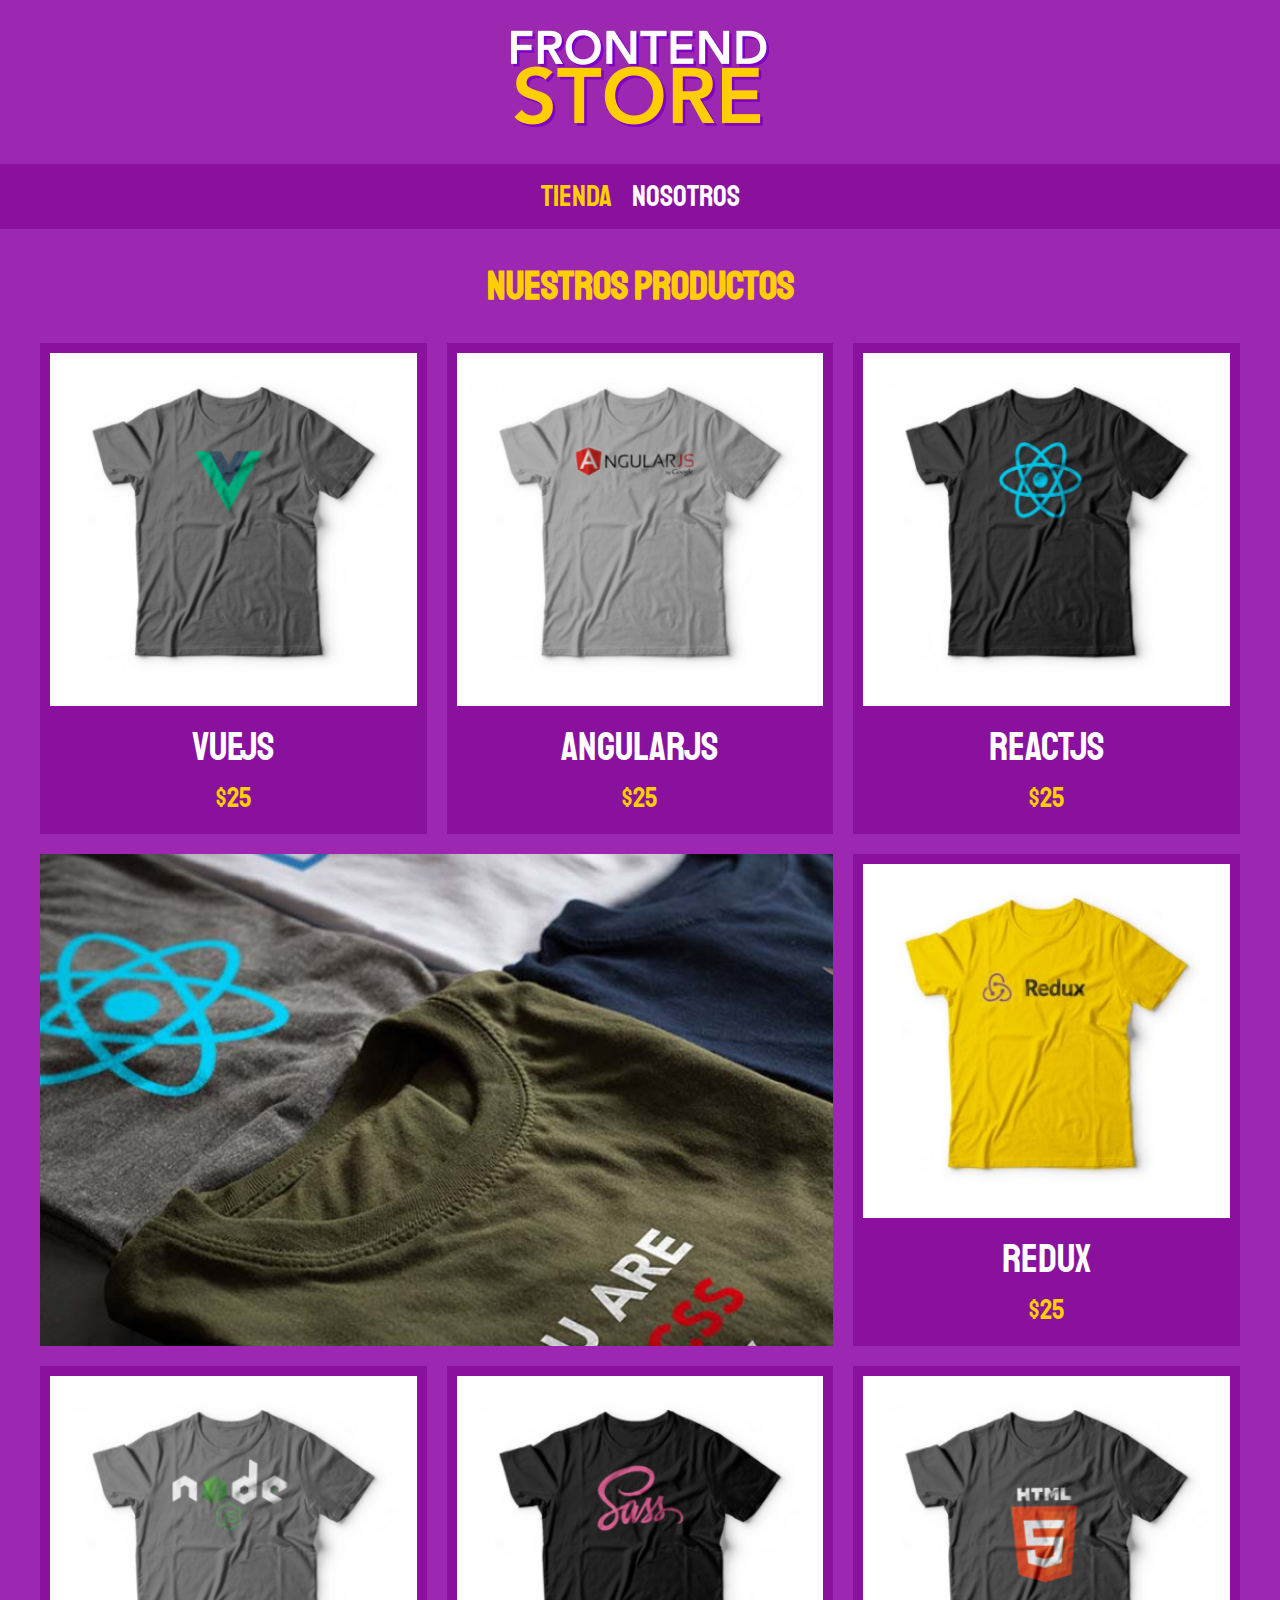
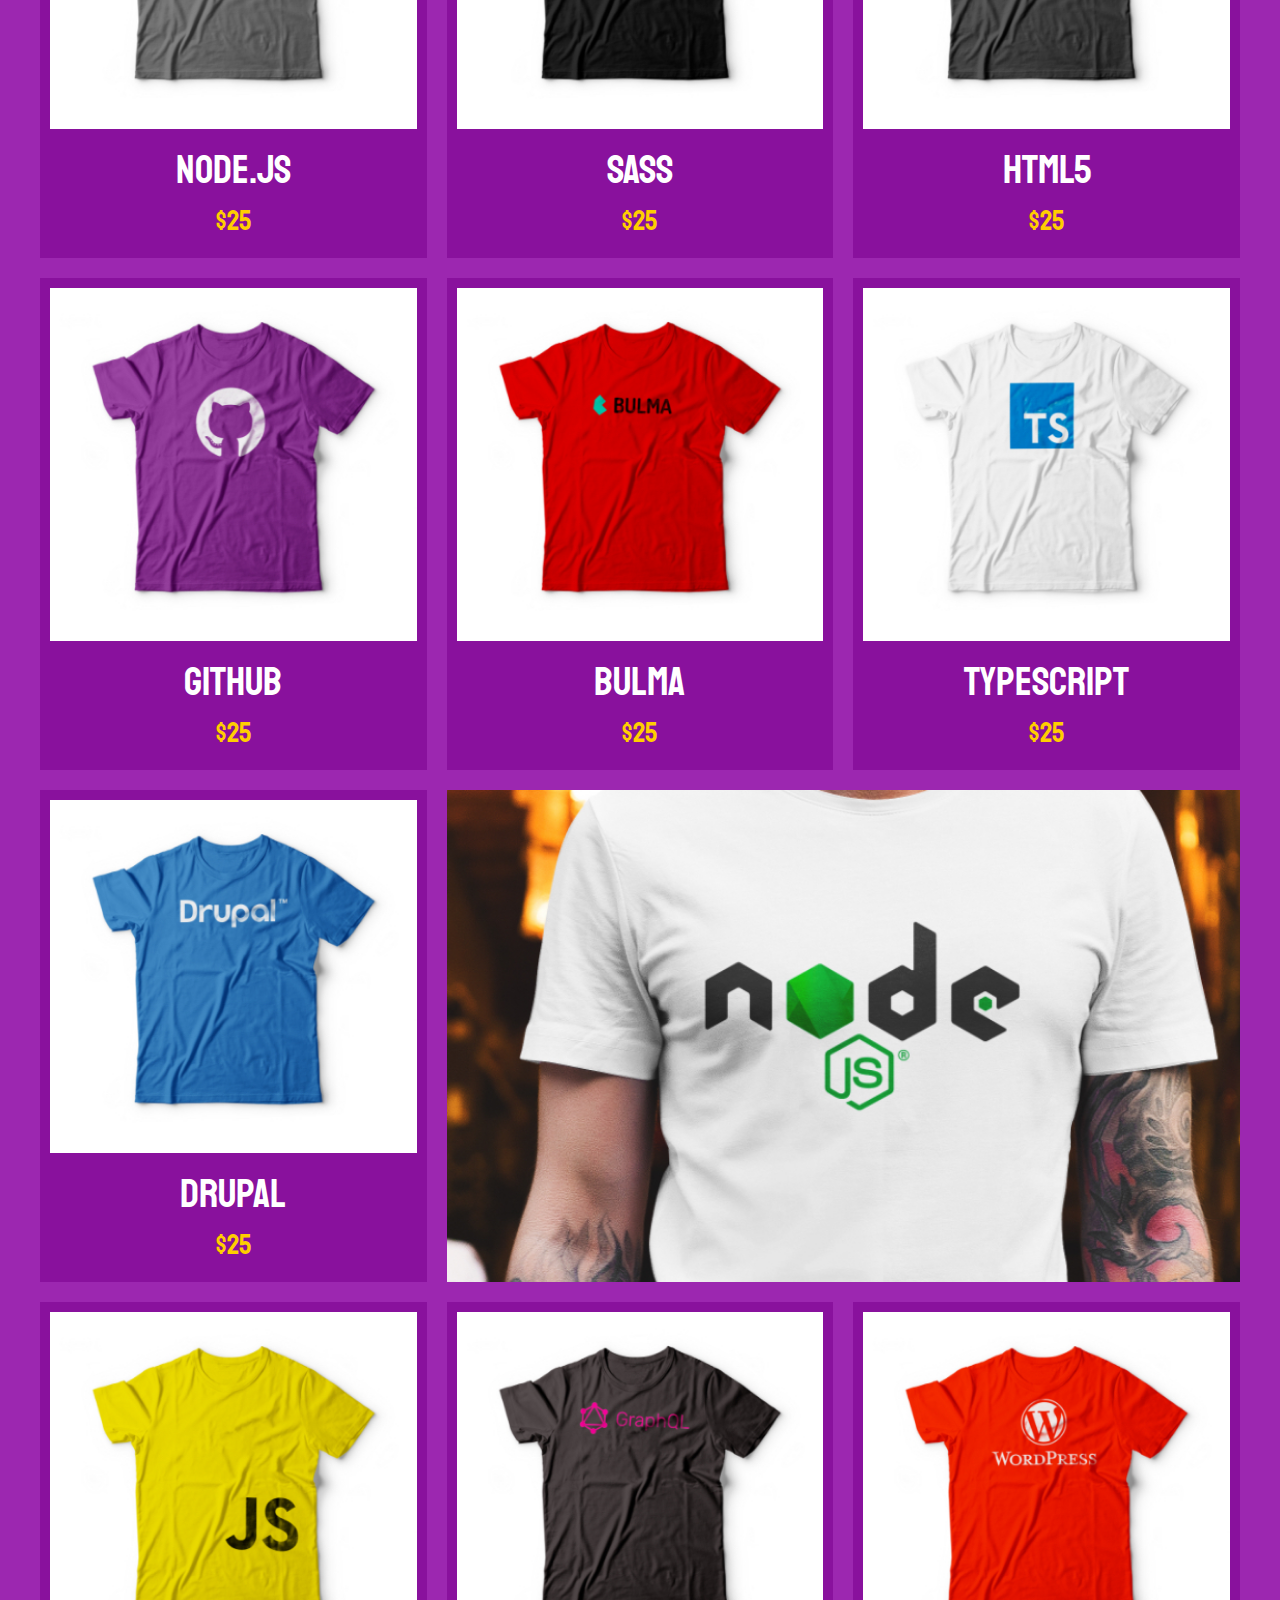
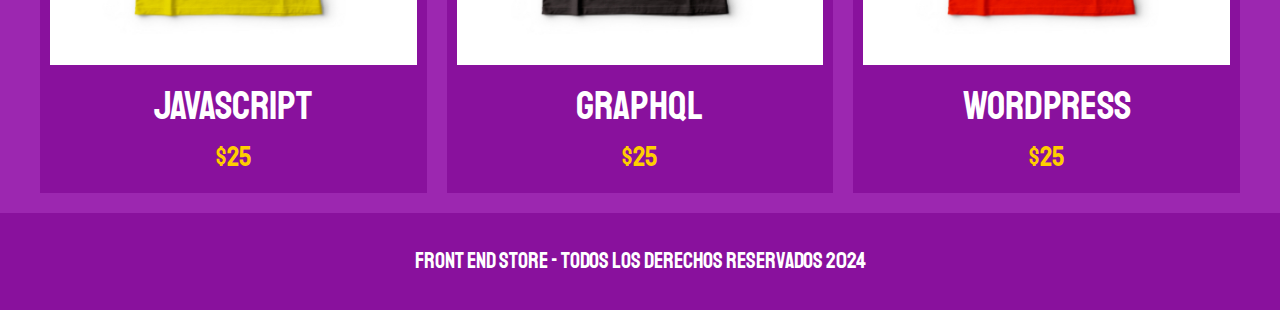
<file: index.html>
<!DOCTYPE html>
<html lang="en">

<head>
    <meta charset="UTF-8">
    <meta name="viewport" content="width=device-width, initial-scale=1.0">
    <title>FrontEnd Store</title>
    <link rel="stylesheet" href="css/normalize.css">
    <link href="https://fonts.googleapis.com/css2?family=Staatliches&display=swap" rel="stylesheet">
    <link rel="stylesheet" href="css/style.css">
</head>

<body>
    <header class="header">
        <a href="index.html">
            <img class="header__logo" src="./img/logo.png" alt="Logotipo">
        </a>
    </header>

    <nav class="navegacion">
        <a class="navegacion__enlace navegacion__enlace--activo" href="index.html">Tienda</a>
        <a class="navegacion__enlace" href="nosotros.html">Nosotros</a>
    </nav>

    <main class="contenedor">
        <h1>Nuestros Productos</h1>

        <div class="grid">
            <div class="producto">
                <a href="productos.html">
                    <img class="producto__imagen" src="img/1.jpg" alt="imagen camisa">
                    <div class="producto__informacion">
                        <p class="producto__nombre">VueJS</p>
                        <p class="producto__precio">$25</p> 
                    </div> 
                </a>
            </div> <!--.producto-->
            <div class="producto">
                <a href="productos.html">
                    <img class="producto__imagen" src="img/2.jpg" alt="imagen camisa">
                    <div class="producto__informacion">
                        <p class="producto__nombre">AngularJs</p>
                        <p class="producto__precio">$25</p> 
                    </div> 
                </a>
            </div> <!--.producto-->
            <div class="producto">
                <a href="productos.html">
                    <img class="producto__imagen" src="img/3.jpg" alt="imagen camisa">
                    <div class="producto__informacion">
                        <p class="producto__nombre">ReactJS</p>
                        <p class="producto__precio">$25</p> 
                    </div> 
                </a>
            </div> <!--.producto-->
            <div class="producto">
                <a href="productos.html">
                    <img class="producto__imagen" src="img/4.jpg" alt="imagen camisa">
                    <div class="producto__informacion">
                        <p class="producto__nombre">Redux</p>
                        <p class="producto__precio">$25</p> 
                    </div> 
                </a>
            </div> <!--.producto-->
            <div class="producto">
                <a href="productos.html">
                    <img class="producto__imagen" src="img/5.jpg" alt="imagen camisa">
                    <div class="producto__informacion">
                        <p class="producto__nombre">Node.js</p>
                        <p class="producto__precio">$25</p> 
                    </div> 
                </a>
            </div> <!--.producto-->
            <div class="producto">
                <a href="productos.html">
                    <img class="producto__imagen" src="img/6.jpg" alt="imagen camisa">
                    <div class="producto__informacion">
                        <p class="producto__nombre">SASS</p>
                        <p class="producto__precio">$25</p> 
                    </div> 
                </a>
            </div> <!--.producto-->
            <div class="producto">
                <a href="productos.html">
                    <img class="producto__imagen" src="img/7.jpg" alt="imagen camisa">
                    <div class="producto__informacion">
                        <p class="producto__nombre">HTML5</p>
                        <p class="producto__precio">$25</p> 
                    </div> 
                </a>
            </div> <!--.producto-->
            <div class="producto">
                <a href="productos.html">
                    <img class="producto__imagen" src="img/8.jpg" alt="imagen camisa">
                    <div class="producto__informacion">
                        <p class="producto__nombre">GitHub</p>
                        <p class="producto__precio">$25</p> 
                    </div> 
                </a>
            </div> <!--.producto-->
            <div class="producto">
                <a href="productos.html">
                    <img class="producto__imagen" src="img/9.jpg" alt="imagen camisa">
                    <div class="producto__informacion">
                        <p class="producto__nombre">Bulma</p>
                        <p class="producto__precio">$25</p> 
                    </div> 
                </a>
            </div> <!--.producto-->
            <div class="producto">
                <a href="productos.html">
                    <img class="producto__imagen" src="img/10.jpg" alt="imagen camisa">
                    <div class="producto__informacion">
                        <p class="producto__nombre">TypeScript</p>
                        <p class="producto__precio">$25</p> 
                    </div> 
                </a>
            </div> <!--.producto-->
            <div class="producto">
                <a href="productos.html">
                    <img class="producto__imagen" src="img/11.jpg" alt="imagen camisa">
                    <div class="producto__informacion">
                        <p class="producto__nombre">Drupal</p>
                        <p class="producto__precio">$25</p> 
                    </div> 
                </a>
            </div> <!--.producto-->
            <div class="producto">
                <a href="productos.html">
                    <img class="producto__imagen" src="img/12.jpg" alt="imagen camisa">
                    <div class="producto__informacion">
                        <p class="producto__nombre">JavaScript</p>
                        <p class="producto__precio">$25</p> 
                    </div> 
                </a>
            </div> <!--.producto-->
            <div class="producto">
                <a href="productos.html">
                    <img class="producto__imagen" src="img/13.jpg" alt="imagen camisa">
                    <div class="producto__informacion">
                        <p class="producto__nombre">GraphQL</p>
                        <p class="producto__precio">$25</p> 
                    </div> 
                </a>
            </div> <!--.producto-->
            <div class="producto">
                <a href="productos.html">
                    <img class="producto__imagen" src="img/14.jpg" alt="imagen camisa">
                    <div class="producto__informacion">
                        <p class="producto__nombre">WordPress</p>
                        <p class="producto__precio">$25</p> 
                    </div> 
                </a>
            </div> <!--.producto-->

            <div class="grafico grafico--camisas"></div>
            <div class="grafico grafico--node"></div>
        </div>

    </main>

    <footer class="footer">
        <p class="footer__texto">Front End Store - Todos los derechos Reservados 2024</p>
    </footer>

</body>

</html>
</file>
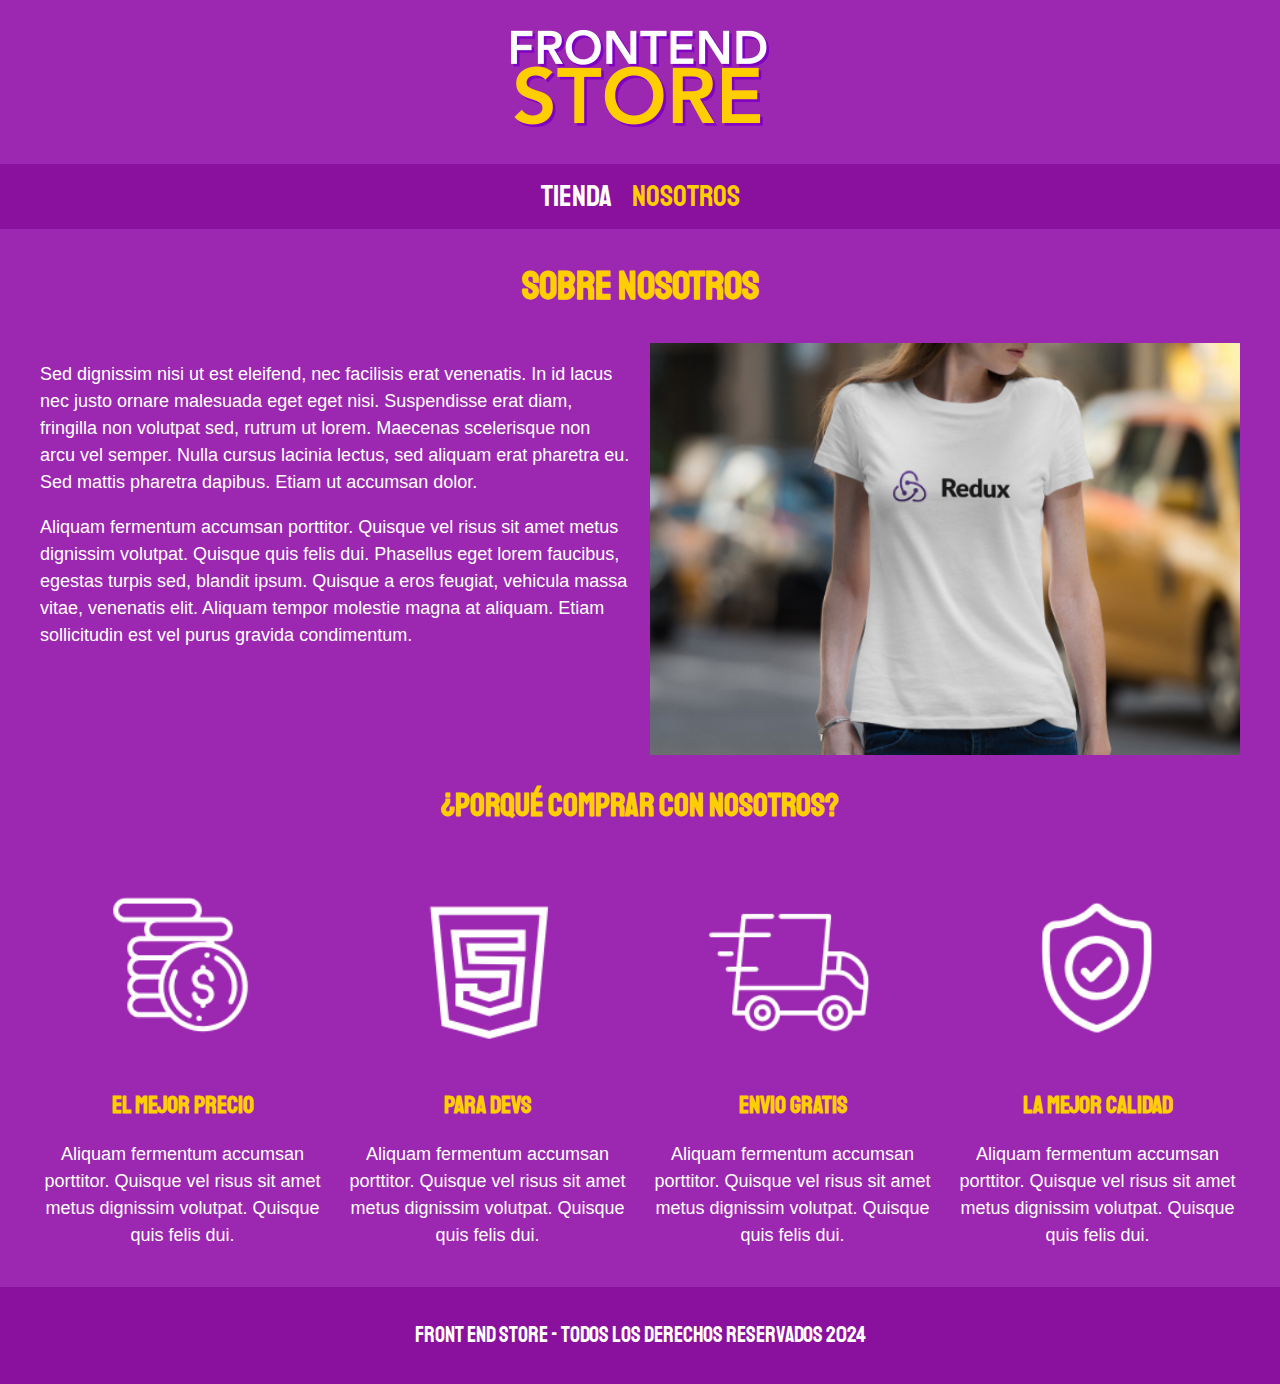
<file: nosotros.html>
<!DOCTYPE html>
<html lang="en">

<head>
    <meta charset="UTF-8">
    <meta name="viewport" content="width=device-width, initial-scale=1.0">
    <title>FrontEnd Store</title>
    <link rel="stylesheet" href="css/normalize.css">
    <link href="https://fonts.googleapis.com/css2?family=Staatliches&display=swap" rel="stylesheet">
    <link rel="stylesheet" href="css/style.css">
</head>

<body>
    <header class="header">
        <a href="index.html">
            <img class="header__logo" src="./img/logo.png" alt="Logotipo">
        </a>
    </header>

    <nav class="navegacion">
        <a class="navegacion__enlace" href="index.html">Tienda</a>
        <a class="navegacion__enlace navegacion__enlace--activo" href="nosotros.html">Nosotros</a>
    </nav>

    <main class="contenedor">
        <h1>Sobre Nosotros</h1>

        <div class="nosotros">
            <div class="nosotros__contenido">
                <p>Sed dignissim nisi ut est eleifend, nec facilisis erat venenatis. In id lacus nec justo ornare malesuada eget eget nisi. Suspendisse erat diam, fringilla non volutpat sed, rutrum ut lorem. Maecenas scelerisque non arcu vel semper. Nulla cursus lacinia lectus, sed aliquam erat pharetra eu. Sed mattis pharetra dapibus. Etiam ut accumsan dolor.</p>

                <p>Aliquam fermentum accumsan porttitor. Quisque vel risus sit amet metus dignissim volutpat. Quisque quis felis dui. Phasellus eget lorem faucibus, egestas turpis sed, blandit ipsum. Quisque a eros feugiat, vehicula massa vitae, venenatis elit. Aliquam tempor molestie magna at aliquam. Etiam sollicitudin est vel purus gravida condimentum.</p>
            </div>
            <img class="nosotros__imagen" src="./img/nosotros.jpg" alt="imagen nosotros">
        </div>
    </main>

    <section class="contenedor comprar">
        <h2 class="comprar__titulo">¿Porqué comprar con nosotros?</h2>

        <div class="bloques">
            <div class="bloque">
                <img class="bloque__imagen" src="./img/icono_1.png" alt="porque comprar">
                <h3 class="bloque__titulo">El mejor precio</h3>
                <p>Aliquam fermentum accumsan porttitor. Quisque vel risus sit amet metus dignissim volutpat. Quisque quis felis dui.</p>
            </div> <!--.bloque-->
            <div class="bloque">
                <img class="bloque__imagen" src="./img/icono_2.png" alt="porque comprar">
                <h3 class="bloque__titulo">Para devs</h3>
                <p>Aliquam fermentum accumsan porttitor. Quisque vel risus sit amet metus dignissim volutpat. Quisque quis felis dui.</p>
            </div> <!--.bloque-->
            <div class="bloque">
                <img class="bloque__imagen" src="./img/icono_3.png" alt="porque comprar">
                <h3 class="bloque__titulo">Envio gratis</h3>
                <p>Aliquam fermentum accumsan porttitor. Quisque vel risus sit amet metus dignissim volutpat. Quisque quis felis dui.</p>
            </div> <!--.bloque-->
            <div class="bloque">
                <img class="bloque__imagen" src="./img/icono_4.png" alt="porque comprar">
                <h3 class="bloque__titulo">La mejor calidad</h3>
                <p>Aliquam fermentum accumsan porttitor. Quisque vel risus sit amet metus dignissim volutpat. Quisque quis felis dui.</p>
            </div> <!--.bloque-->
        </div> <!--.bloques-->

    </section>

    <footer class="footer">
        <p class="footer__texto">Front End Store - Todos los derechos Reservados 2024</p>
    </footer>

</body>

</html>
</file>
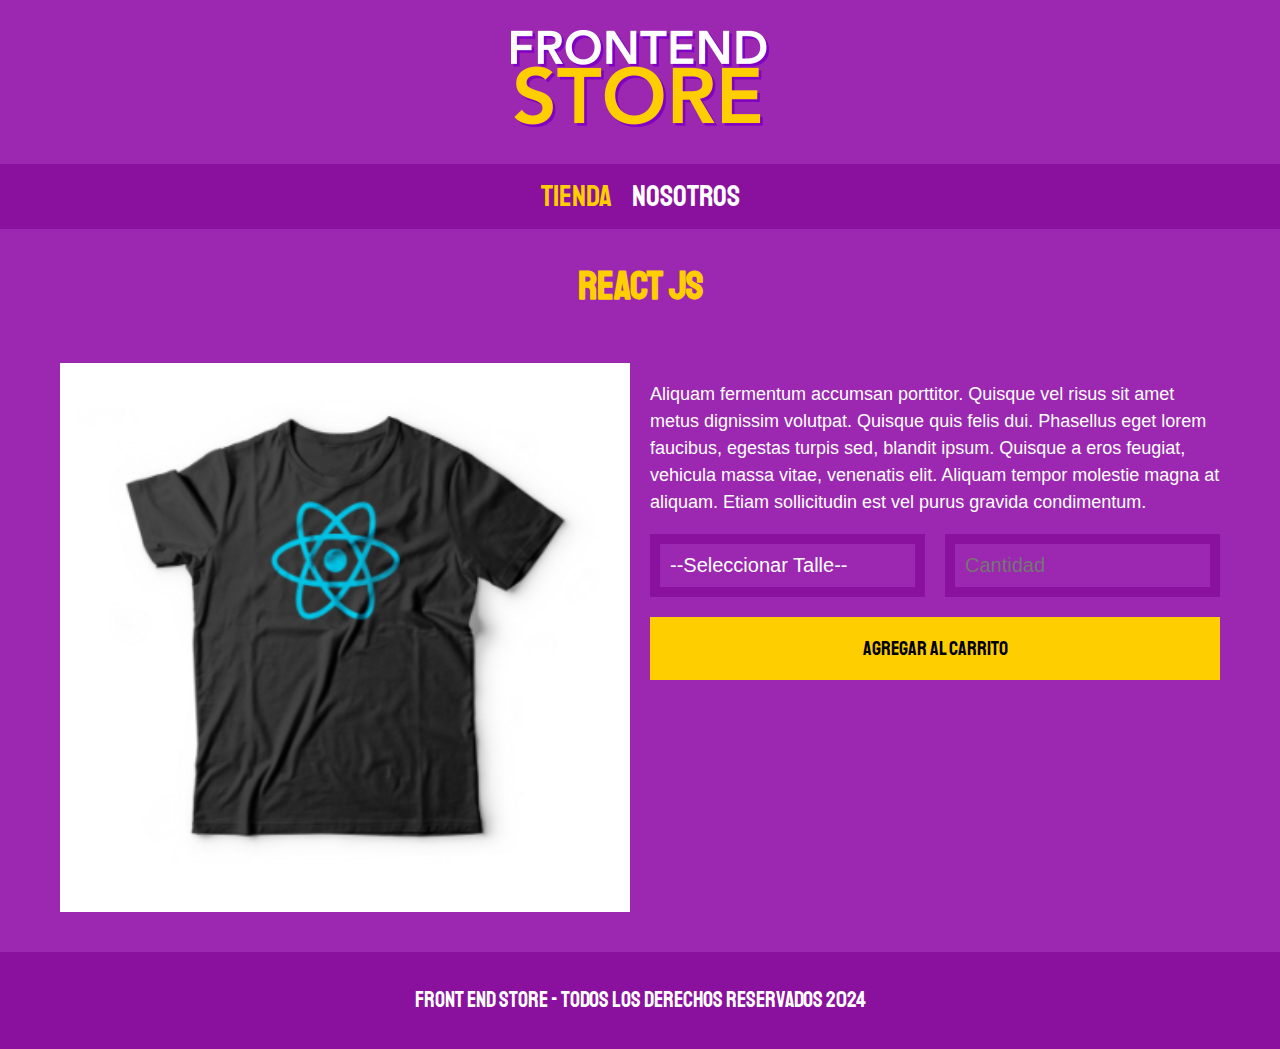
<file: productos.html>
<!DOCTYPE html>
<html lang="en">

<head>
    <meta charset="UTF-8">
    <meta name="viewport" content="width=device-width, initial-scale=1.0">
    <title>FrontEnd Store</title>
    <link rel="stylesheet" href="css/normalize.css">
    <link href="https://fonts.googleapis.com/css2?family=Staatliches&display=swap" rel="stylesheet">
    <link rel="stylesheet" href="css/style.css">
</head>

<body>
    <header class="header">
        <a href="index.html">
            <img class="header__logo" src="./img/logo.png" alt="Logotipo">
        </a>
    </header>

    <nav class="navegacion">
        <a class="navegacion__enlace navegacion__enlace--activo" href="index.html">Tienda</a>
        <a class="navegacion__enlace" href="nosotros.html">Nosotros</a>
    </nav>

    <main class="contenedor">
        <h1>React JS</h1>

        <div class="camisa">
            <img class="camisa__imagen" src="img/3.jpg" alt="Imagen del producto">

            <div class="camisa__contenido">
                <p>Aliquam fermentum accumsan porttitor. Quisque vel risus sit amet metus dignissim volutpat. Quisque quis felis dui. Phasellus eget lorem faucibus, egestas turpis sed, blandit ipsum. Quisque a eros feugiat, vehicula massa vitae, venenatis elit. Aliquam tempor molestie magna at aliquam. Etiam sollicitudin est vel purus gravida condimentum.</p>

                <form class="formulario">
                    <select class="formulario__campo">
                        <option disabled selected>--Seleccionar Talle--</option>
                        <option>Chica</option>
                        <option>Mediana</option>
                        <option>Grande</option>
                    </select>
                    <input class="formulario__campo" type="number" placeholder="Cantidad" min="1">
                    <input class="formulario__submit" type="submit" value="Agregar al carrito">
                </form>
            </div>
        </div>

    </main>

    <footer class="footer">
        <p class="footer__texto">Front End Store - Todos los derechos Reservados 2024</p>
    </footer>

</body>

</html>
</file>
<file: css/style.css>
:root {
    --primario: #9C27B0;
    --primarioObscuro: #89119d;
    --secundario: #FFCE00;
    --secundarioOscuro: #FFBB02;
    --blanco: #FFF;
    --negro: #000;

    --fuentePrincipal: 'Staatliches', cursive;
}

html {
    box-sizing: border-box;
    font-size: 62.5%;
}

*,
*:before,
*:after {
    box-sizing: inherit;
}

/* GLOBALES */
body {
    background-color: var(--primario);
    font-size: 1.6rem;
    line-height: 1.5;
}

p {
    font-size: 1.8rem;
    font-family: Arial, Helvetica, sans-serif;
    color: var(--blanco);
}

a {
    text-decoration: none;
}

img {
    width: 100%;
}

.contenedor {
    max-width: 120rem;
    margin: 0 auto;
}

h1,
h2,
h3 {
    text-align: center;
    color: var(--secundario);
    font-family: var(--fuentePrincipal);
}

h1 {
    font-size: 4rem;
}

h2 {
    font-size: 3.2rem;
}

h3 {
    font-size: 2.4rem;
}

/* HEADER */
.header {
    display: flex;
    justify-content: center;
}

.header__logo {
    margin: 3rem 0;
}

/* FOOTER */
.footer {
    background-color: var(--primarioObscuro);
    padding: 1rem 0;
    margin-top: 2rem;
}

.footer__texto {
    font-family: var(--fuentePrincipal);
    text-align: center;
    font-size: 2.2rem;
}

/* NAVEGACION */
.navegacion {
    background-color: var(--primarioObscuro);
    padding: 1rem 0;
    display: flex;
    justify-content: center;
    gap: 2rem;
}

.navegacion__enlace {
    font-family: var(--fuentePrincipal);
    color: var(--blanco);
    font-size: 3rem;
}

.navegacion__enlace--activo,
.navegacion__enlace:hover {
    color: var(--secundario);
}

/* GRID */
.grid {
    display: grid;
    grid-template-columns: repeat(2, 1fr);
    gap: 2rem;
}

@media (min-width: 768px) {
    .grid {
        grid-template-columns: repeat(3, 1fr);
    }
}

/* PRODUCTOS */
.producto {
    background-color: var(--primarioObscuro);
    padding: 1rem;
}

.producto__imagen {
    width: 100%;
}

.producto__nombre {
    font-size: 4rem;
}

.producto__precio {
    font-size: 2.8rem;
    color: var(--secundario);
}

.producto__nombre,
.producto__precio {
    font-family: var(--fuentePrincipal);
    margin: 1rem 0;
    text-align: center;
    line-height: 1.2;
}

/* GRAFICOS */
.grafico {
    min-height: 30rem;
    background-repeat: no-repeat;
    background-size: cover;
    grid-column: 1 / 3;
}

.grafico--camisas {
    grid-row: 2 / 3;
    background-image: url(../img/grafico1.jpg);
}

.grafico--node {
    background-image: url(../img/grafico2.jpg);
    grid-row: 8 / 9;
}

@media (min-width: 768px) {
    .grafico--node {
        grid-row: 5 /6;
        grid-column: 2 / 4;
    }
}

/* NOSOTROS */
.nosotros {
    display: grid;
    grid-template-rows: repeat(2, auto);
}

@media (min-width: 768px) {
    .nosotros {
        grid-template-columns: repeat(2, 1fr);
        column-gap: 2rem;
    }
}

.nosotros__imagen {
    grid-row: 1 / 2;
}

@media (min-width: 768px) {
    .nosotros__imagen {
        grid-column: 2 / 3;
    }
}

/* BLOQUES */
.bloques {
    display: grid;
    grid-template-columns: repeat(2, 1fr);
    gap: 2rem;
}

@media (min-width: 768px) {
    .bloques {
        grid-template-columns: repeat(4, 1fr);
    }
}

.bloque {
    text-align: center;
}

.bloque__titulo {
    margin: 0;
}

/* PAGINA DEL PRODUCTO */
.camisa {
    padding: 2rem;
}
@media (min-width: 768px) {
    .camisa {
        display: grid;
        grid-template-columns: repeat(2, 1fr);
        column-gap: 2rem;
    }
}

.formulario {
    display: grid;
    grid-template-columns: repeat(2, 1fr);
    gap: 2rem;
}

.formulario__campo {
    border: 1rem solid var(--primarioObscuro);
    background-color: transparent;
    color: var(--blanco);
    font-size: 2rem;
    font-family: Arial, Helvetica, sans-serif;
    padding: 1rem;
    appearance: none;
    min-width: 50%;
}

.formulario__submit {
    background-color: var(--secundario);
    border: none;
    font-size: 2rem;
    font-family: var(--fuentePrincipal);
    padding: 2rem;
    cursor: pointer;
    transition: background-color .5s ease;
    grid-column: 1 / 3;
}

.formulario__submit:hover {
    cursor: pointer;
    background-color: var(--secundarioOscuro);
}

option {
    color: #000;
}
</file>
